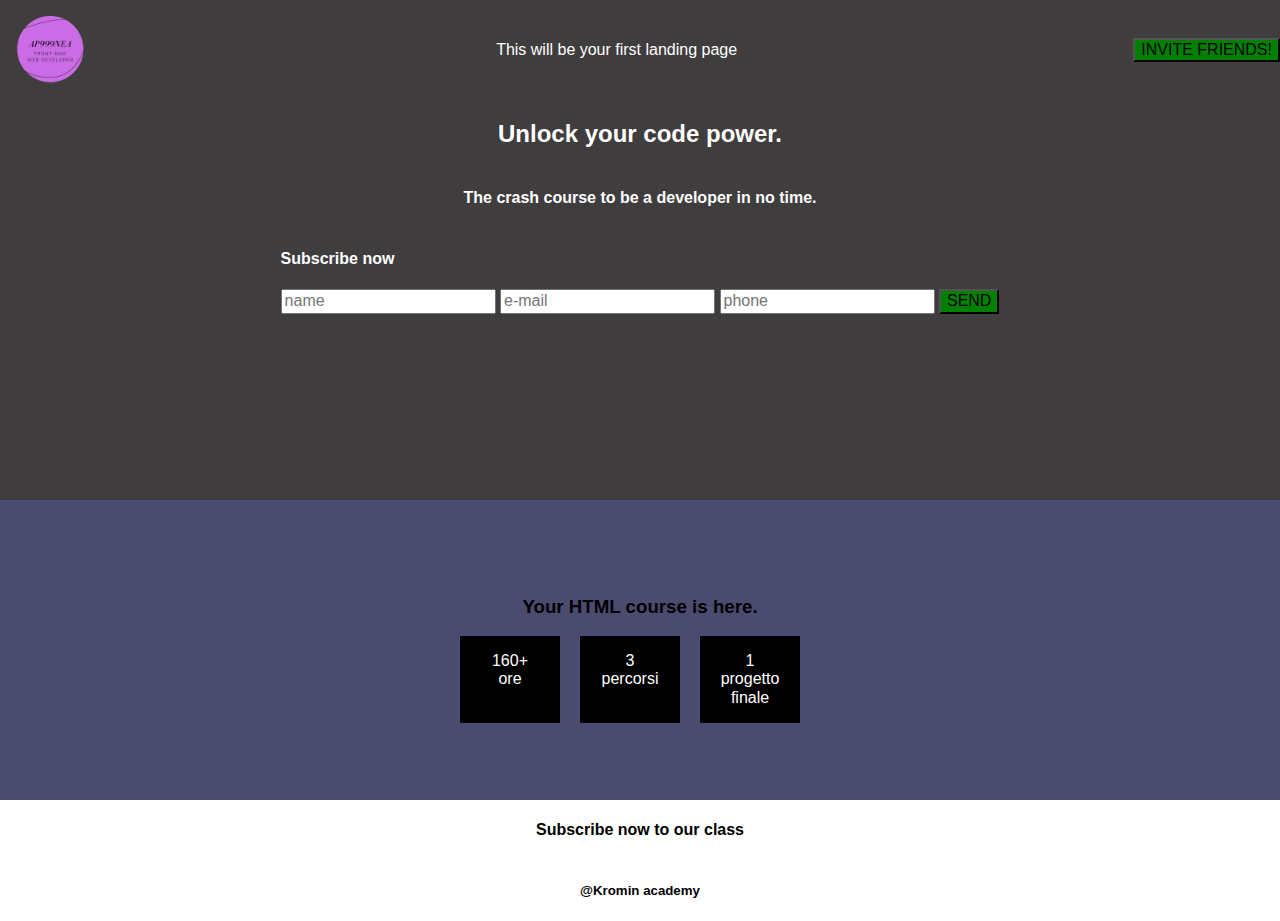
<file: index.html>
<!DOCTYPE html>
<html>
  <head>
    <meta charset="UTF-8" />
    <meta name="viewport" content="width=device-width, initial scale 1.0" />
    <link rel="preconnect" href="https://fonts.googleapis.com" />
    <link rel="preconnect" href="https://fonts.gstatic.com" crossorigin />
    <link
      href="https://fonts.googleapis.com/css2?family=Roboto:wght@100&display=swap"
      rel="stylesheet"
    />
    <link rel="stylesheet" href="normalize.css" />
    <link rel="stylesheet" href="main.css" />
    <title>Home</title>
  </head>
  <body>
    <nav>
      <img src="logo-apnea.png" alt="Logo" height="100px" />
      <p>This will be your first landing page</p>
      <button class="btn">
        <a href="second-page.html">INVITE FRIENDS!</a>
      </button>
    </nav>
    <main>
      <div class="first-page">
        <h2>Unlock your code power.</h2>
        <h4>The crash course to be a developer in no time.</h4>
        <form action="index.html" method="post">
          <h4>Subscribe now</h4>
          <input type="text" id="name" name="username" placeholder="name" />
          <input
            type="email"
            id="email"
            name="user_email"
            placeholder="e-mail"
          />
          <input type="tel" id="phone" name="user_phone" placeholder="phone" />
          <button type="submit" class="btn">SEND</button>
        </form>
      </div>
      <div class="second-page">
        <h3>Your HTML course is here.</h3>
        <div class="boxes">
          <div class="box">
            <p>160+ <br />ore</p>
          </div>
          <div class="box">
            <p>
              3 <br />
              percorsi
            </p>
          </div>
          <div class="box">
            <p>
              1 <br />
              progetto finale
            </p>
          </div>
        </div>
      </div>
    </main>
    <footer>
      <h4>Subscribe now to our class</h4>
      <h5>@Kromin academy</h5>
    </footer>
  </body>
</html>
</file>
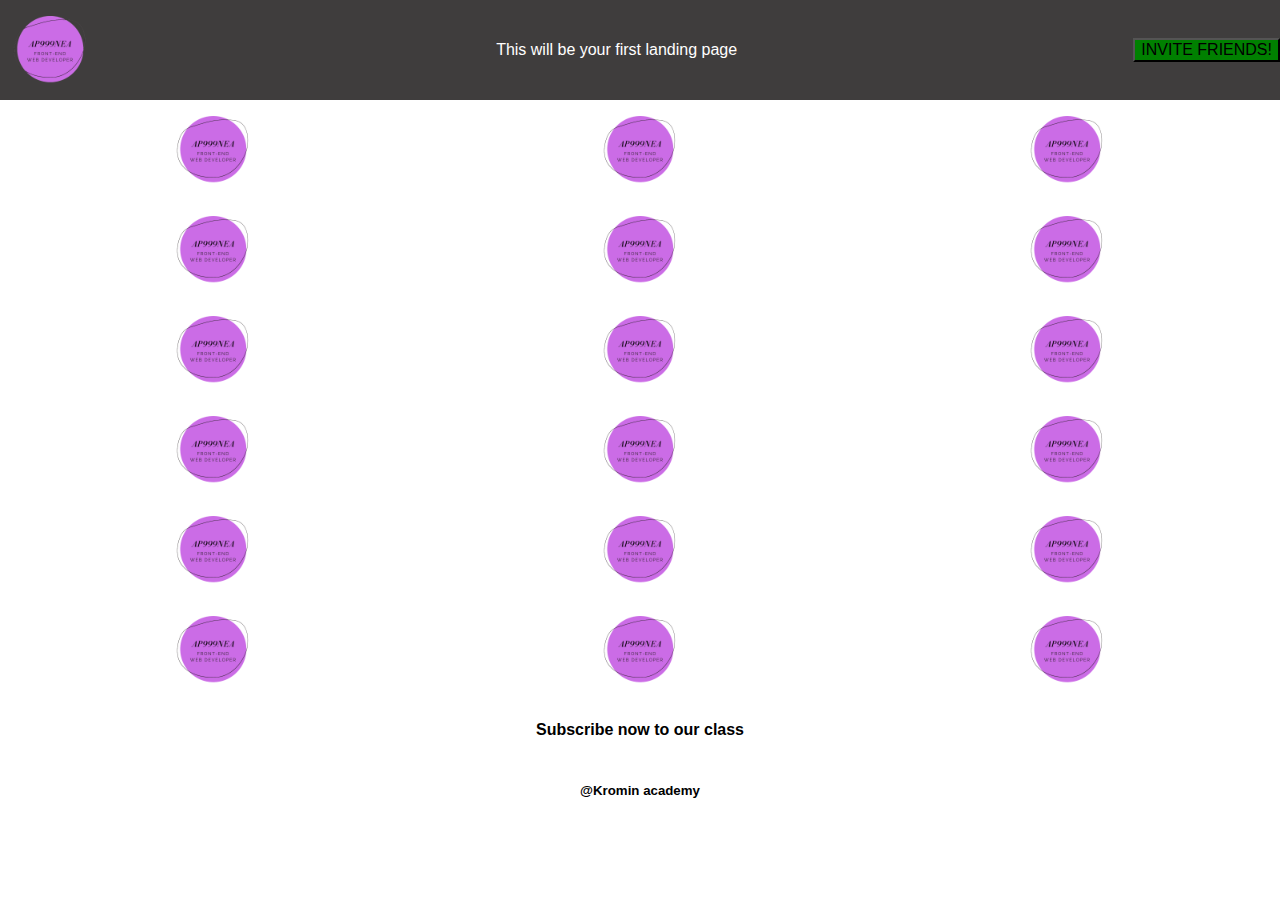
<file: second-page.html>
<!DOCTYPE html>
<html>
  <head>
    <meta charset="UTF-8" />
    <meta name="viewport" content="width=device-width, initial scale 1.0" />
    <link rel="preconnect" href="https://fonts.googleapis.com" />
    <link rel="preconnect" href="https://fonts.gstatic.com" crossorigin />
    <link
      href="https://fonts.googleapis.com/css2?family=Roboto:wght@100&display=swap"
      rel="stylesheet"
    />
    <link rel="stylesheet" href="normalize.css" />
    <link rel="stylesheet" href="main.css" />
    <title>Home</title>
  </head>
  <body>
    <nav>
      <img src="logo-apnea.png" alt="Logo" height="100px" />
      <p>This will be your first landing page</p>
      <button type="submit" class="btn">INVITE FRIENDS!</button>
    </nav>
    <main>
      <div class="grid">
        <img src="logo-apnea.png" width="100px" />
        <img src="logo-apnea.png" width="100px" />
        <img src="logo-apnea.png" width="100px" />
        <img src="logo-apnea.png" width="100px" />
        <img src="logo-apnea.png" width="100px" />
        <img src="logo-apnea.png" width="100px" />
        <img src="logo-apnea.png" width="100px" />
        <img src="logo-apnea.png" width="100px" />
        <img src="logo-apnea.png" width="100px" />
        <img src="logo-apnea.png" width="100px" />
        <img src="logo-apnea.png" width="100px" />
        <img src="logo-apnea.png" width="100px" />
        <img src="logo-apnea.png" width="100px" />
        <img src="logo-apnea.png" width="100px" />
        <img src="logo-apnea.png" width="100px" />
        <img src="logo-apnea.png" width="100px" />
        <img src="logo-apnea.png" width="100px" />
        <img src="logo-apnea.png" width="100px" />
      </div>
    </main>
    <footer>
      <h4>Subscribe now to our class</h4>
      <h5>@Kromin academy</h5>
    </footer>
  </body>
</html>
</file>
<file: main.css>
/**** GENERAL ****/
body {
  font-family: "Lato", sans-serif;
}

p {
  color: white;
  text-align: center;
}

a {
  text-decoration: none;
  color: black;
}

/**** HEADER ****/
nav {
  width: 100%;
  display: flex;
  position: sticky;
  top: 0;
  bottom: 30px;
  justify-content: space-between;
  align-items: center;
  background-color: rgb(63, 61, 61);
}

.btn {
  background-color: green;
}

/**** MAIN ****/

.first-page {
  background-color: rgb(63, 61, 61);
  display: flex;
  flex-direction: column;
  align-items: center;
  color: white;
  height: 400px;
}

.second-page {
  background-color: rgb(75, 75, 112);
  display: flex;
  flex-direction: column;
  justify-content: center;
  align-items: center;
  height: 300px;
}

.boxes {
  display: flex;
}

.box {
  background-color: black;
  width: 100px;
  margin-right: 20px;
}

.box:hover {
  box-shadow: 2px 2px 2px 1px rgb(104, 84, 84);
}

/**** SECOND PAGE ****/
.grid {
  display: grid;
  grid-template-columns: 1fr 1fr 1fr;
  grid-template-rows: 1fr 1fr 1fr;
  align-items: center;
  justify-items: center;
}

/**** FOOTER ****/
footer {
  display: flex;
  flex-direction: column;
  align-items: center;
}
</file>
